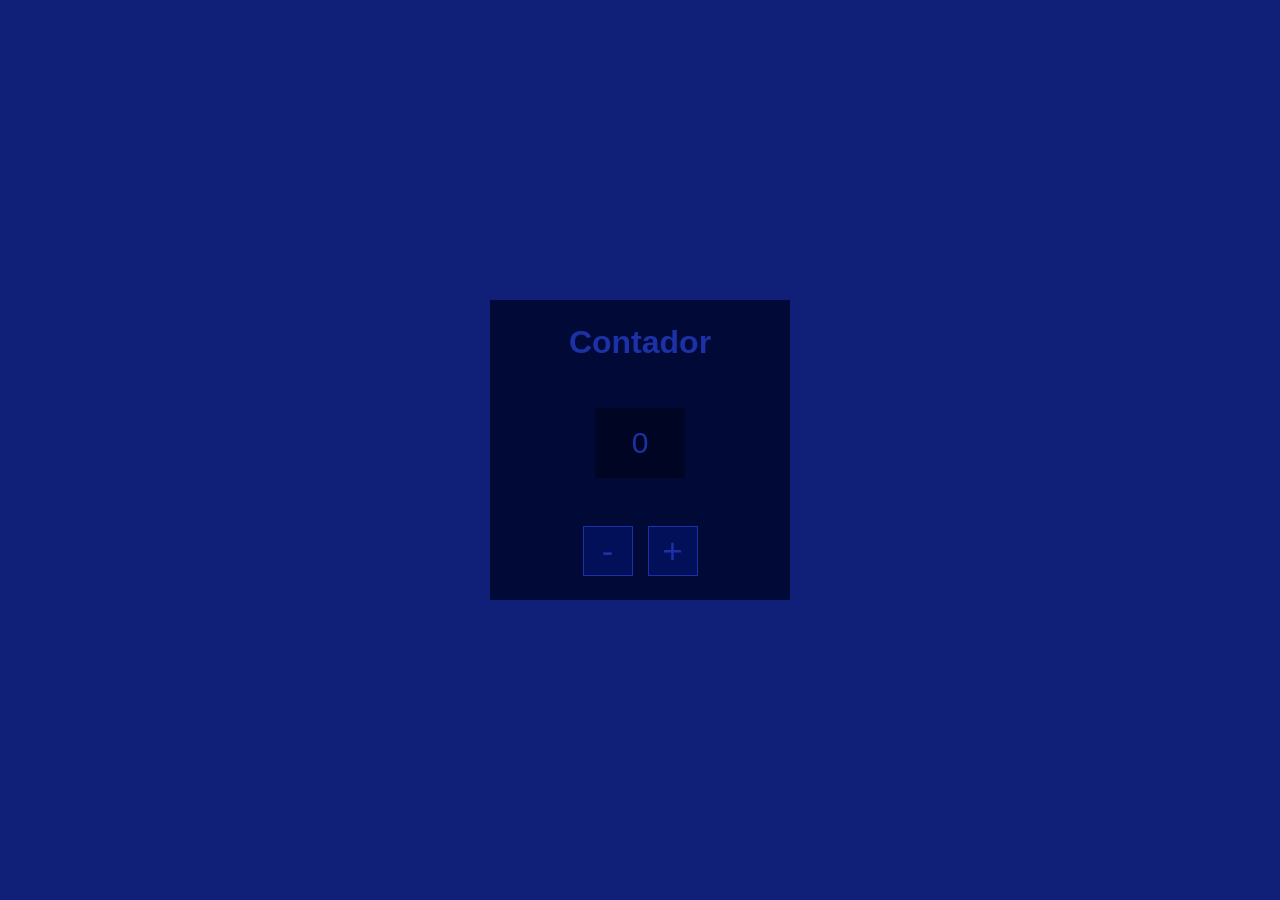
<file: Contador1/index.html>
<!DOCTYPE html>
<html lang="en">
<head>
    <meta charset="UTF-8">
    <meta name="viewport" content="width=device-width, initial-scale=1.0">
    <title>Contador 1</title>

    <!-- STYLE -->
    <link href="style.css" rel="stylesheet">
</head>
<body>
    <div id="contador">
        <h1>Contador</h1>
        <div id="contador-content"><p id="contador-valor">0</p></div>
        <div id="btn">
            <button onclick="decrementar()">-</button>
            <button onclick="incrementar()">+</button>
        </div>
    </div>
</body>
<script src="script.js"></script>
</html>
</file>
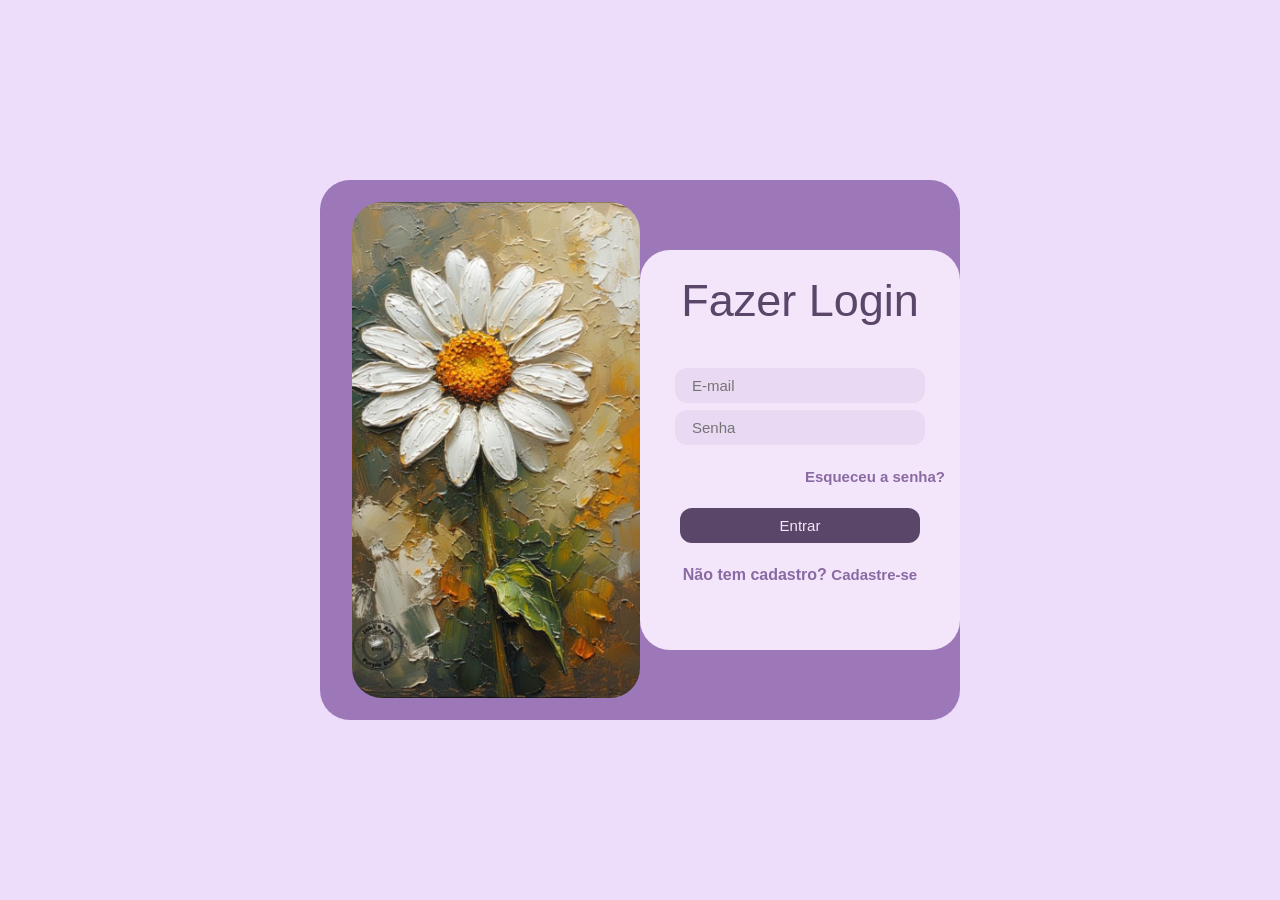
<file: Login-Cadastro/Criar_Logar_Usuário1/index.html>
<!DOCTYPE html>
<html lang="en">
<head>
    <meta charset="UTF-8">
    <meta name="viewport" content="width=device-width, initial-scale=1.0">
    <title>Projeto de Login e Cadastro 1</title>

    <!-- STYLE -->
    <link href="style.css" rel="stylesheet">
</head>
<body>
    <section>
        <figure id="slide"></figure>
        <!--  FORMULÁRIO DE CADASTRO -->
        <div id="container-figure-cadastrar">
            <form id="form_cadastro" class="sumir" action="" method="get">
                <fieldset>
                    <legend>Criar Login</legend>

                    <div>
                        <input type="text" id="usuario" class="input" placeholder="Nome Completo"  name="usuario" riquired>
                        
                        <input type="email" class="input"  id="email" placeholder="E-mail" name="email" riquired>
                        
                        <input type="password" id="senha" placeholder="Senha" class="input" name="senha" riquired>
                    </div>
    
                    <div id="permissoes">
                        <p><input type="checkbox" id="perm1" name="permissao1" riquired>lorem ipson</p>
                        <p><input type="checkbox" id="perm2" name="permissao2" riquired>lorem <a href="#">ipson</a></p>
                    </div>
                    <button id="btn_cadastrar" type="submit" name="btn_cadastrar">Cadastre-se</button>    
                </fieldset>
            </form>
        </div>

        <!--  FORMULÁRIO DE LOGIN -->
        <div id="container-login-figure">
            <form id="form_logar" action="" method="get">
                <fieldset> <!-- é usado para agrupar elementos-->
                    <legend>Fazer Login</legend>

                    <div>
                        <input type="email" id="email" class="input"  name="email" placeholder="E-mail" riquired>
                        
                        <input type="password" id="senha" class="input"  name="senha" placeholder="Senha" riquired>
                        
                    </div>

                    <button id="esqueceu_senha" type="button">Esqueceu a senha?</button>
                    <button id="btn_entrar" type="submit" name="btn_entrar">Entrar</button>
                <p>Não tem cadastro? <button id="cadastro" type="button">Cadastre-se</button></p>
                </fieldset>
            </form>
        </div>
    </section>

    <script src="script.js"></script>
</html>
</file>
<file: Contador1/style.css>
*{
    margin: 0;
    padding: 0;
    box-sizing: border-box;
    color: #1c31a5;
}

html, body{
    width: 100%;
    height: 100vh;
    display: flex;
    justify-content: center;
    align-items: center;
    background: #101F78;
    font-family: 'Segoe UI', Tahoma, Geneva, Verdana, sans-serif;
}

#contador{
    width: 300px;
    height: 300px;
    background: #010937;
    display: flex;
    flex-direction: column;
    justify-content: space-around;
    align-items: center;
}

#contador-content{
    width: 90px;
    height: 70px;
    background: #000524;
    display: flex;
    justify-content: center;
    align-items: center;
}

#contador-valor{
    font-size: 30px;
}

#btn{
    display: flex;
    gap: 15px;
}

button{
    width: 50px;
    height: 50px;
    background: #020f59;
    border: 1px solid #1c31a5;
    font-size: 35px;
    cursor: pointer:
}
</file>
<file: Login-Cadastro/Criar_Logar_Usuário1/style.css>
*{
    margin: 0;
    padding: 0;
    box-sizing: border-box;
    text-decoration: none;
}

html, body{
    width: 100%;
    height: 100vh;
    display: flex;
    justify-content: center;
    align-items: center;
    /* background: #9786a5; */
    background: #edddfa;
    font-family: 'Segoe UI', Tahoma, Geneva, Verdana, sans-serif;
}

section{
    width: 50%;
    height: 60%;
    display: flex;
    align-items: center;
    position: relative;
    /* background: #edddfa; */
    background: #9c78b9;
}

section, figure, form{
    border-radius: 30px;
}

#container-figure-cadastrar, #container-login-figure{
    width: 50%;
    height: 100%;
    display: flex;
    justify-content: center;
    align-items: center;
    pointer-events: auto;
}

#slide{
    width: 45%;
    height: 92%;
    position: absolute;
    background-image: url("img/img1.jfif");
    background-size: cover;
    background-position: center;
    left: 5%;
    transition: left 0.5s ease;
}

#slide.mover{
    left: 50%;
    background-image: url("img/img2.jfif");
}

form{
    background: #f4e6fa;
   /* background: #f6f4f4; */
   padding: 25px 15px 25px 15px;
   width: 350px;
   height: 400px;
}

form fieldset{
    width: 100%;
    height: 100%;
    display: flex;
    flex-direction: column;
    justify-content: center;
    align-items: center;
    gap: 23px;
    border: none;
}

legend{
    font-size: 45px;
    text-align: center;
    color: #594669;
}

fieldset div{
    display: flex;
    flex-direction: column;
    justify-content: center;
    align-items: center;
    gap: 7px;
}

#permissoes{
    align-self: flex-start;
    padding-left: 40px;
}

.input{
    width: 250px;
    height: 35px;
    border-radius: 12px;
    border: none;
    padding: 17px;
    /* background: #f4e6fa; */
    /* background: #f6f4f4; */
    background: #e9d9f2;
}

.input:focus{
    outline: 2px solid #9c78b9;
}

.input, #esqueceu_senha, button, 
#cadastro{
    font-size: 15px;
    cursor: pointer;
    color:#896aa3;
}

#cadastro, #esqueceu_senha{
    border: none;
    background: none;
}

#esqueceu_senha{
    align-self: flex-end; /* alinhamento individual do elemento para o final, para direita */
    font-weight: 600;
}

#esqueceu_senha:hover{
    text-decoration: underline;
}

#esqueceu_senha:hover, 
#cadastro:hover{
    color: #594669;
}

div p input{
    margin-right: 5px;
}

#btn_entrar, #btn_cadastrar{
    width: 240px;
    height: 35px;
    border-radius: 12px;
    background: #594669;
    border: none;
    color: #f4e6fa;
    transition: all 0.1s ease;
}

#btn_entrar:hover, #btn_cadastrar:hover{
    /* background: #e9d9f2; */
    background: #9c78b9;
}

fieldset p, #cadastro{
  
  /* bottom: -90px; */
  color:#896aa3;
  font-weight: 600;
}

.sumir{
    display: none;
    transition: left 0.5s ease;
}
</file>
